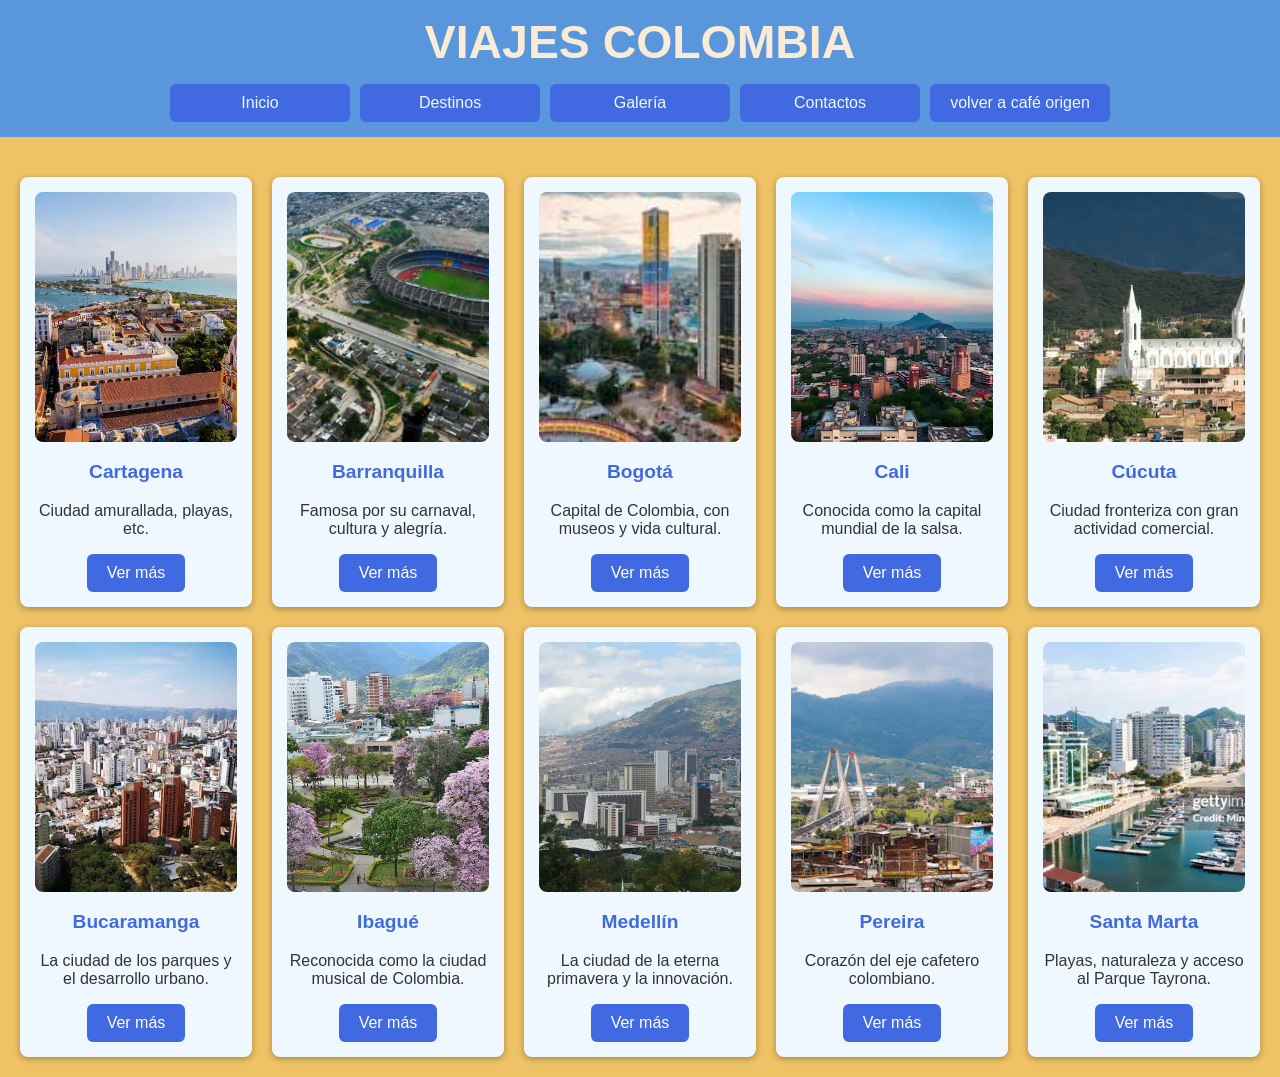
<file: viaja-colombia/index.html>
<!DOCTYPE html>
<html lang="es">
<head>
    <meta charset="UTF-8">
    <meta name="viewport" content="width=device-width, initial-scale=1.0">
    <title>Viajes Colombia</title>
    <link rel="stylesheet" href="viajes.css">
</head>
<body>

    <header class="encabezado">
        <h1>VIAJES COLOMBIA</h1>

        <nav class="menu">
            <a href="#inicio">Inicio</a>
            <a href="#destinos">Destinos</a>
            <a href="#">Galería</a>
            <a href="#">Contactos</a>
            <a href="../index.html">volver a café origen</a>
        </nav>
    </header>

    <main class="contenido">

        <section class="destino">
            <img class="imagen" src="img/cartagena.jpg" alt="cartagena">
            <h3>Cartagena</h3>
            <p>Ciudad amurallada, playas, etc.</p>
            <button class="boton">Ver más</button>
        </section>

        <section class="destino">
            <img class="imagen" src="img/barranquilla.jpg" alt="barranquilla">
            <h3>Barranquilla</h3>
            <p>Famosa por su carnaval, cultura y alegría.</p>
            <button class="boton">Ver más</button>
        </section>

        <section class="destino">
            <img class="imagen" src="img/bogota.jpg" alt="bogota">
            <h3>Bogotá</h3>
            <p>Capital de Colombia, con museos y vida cultural.</p>
            <button class="boton">Ver más</button>
        </section>

        <section class="destino">
            <img class="imagen" src="img/cali.jpg" alt="cali">
            <h3>Cali</h3>
            <p>Conocida como la capital mundial de la salsa.</p>
            <button class="boton">Ver más</button>
        </section>

        <section class="destino">
            <img class="imagen" src="img/cucuta.jpg" alt="cucuta">
            <h3>Cúcuta</h3>
            <p>Ciudad fronteriza con gran actividad comercial.</p>
            <button class="boton">Ver más</button>
        </section>

        <section class="destino">
            <img class="imagen" src="img/bucaramanga.jpg" alt="bucaramanga">
            <h3>Bucaramanga</h3>
            <p>La ciudad de los parques y el desarrollo urbano.</p>
            <button class="boton">Ver más</button>
        </section>

        <section class="destino">
            <img class="imagen" src="img/ibague.jpg" alt="ibague">
            <h3>Ibagué</h3>
            <p>Reconocida como la ciudad musical de Colombia.</p>
            <button class="boton">Ver más</button>
        </section>

        <section class="destino">
            <img class="imagen" src="img/medellin.jpg" alt="medellin">
            <h3>Medellín</h3>
            <p>La ciudad de la eterna primavera y la innovación.</p>
            <button class="boton">Ver más</button>
        </section>

        <section class="destino">
            <img class="imagen" src="img/pereira.jpg" alt="pereira">
            <h3>Pereira</h3>
            <p>Corazón del eje cafetero colombiano.</p>
            <button class="boton">Ver más</button>
        </section>

        <section class="destino">
            <img class="imagen" src="img/santa marta.jpg" alt="santa marta">
            <h3>Santa Marta</h3>
            <p>Playas, naturaleza y acceso al Parque Tayrona.</p>
            <button class="boton">Ver más</button>
        </section>

    </main>

</body>
</html>
</file>
<file: viaja-colombia/viajes.css>
body{
    font-family: 'Franklin Gothic Medium', 'Arial Narrow', Arial, sans-serif;
    margin: 0;
    padding: 0;
    background-color:  rgb(238, 194, 101);
}

.encabezado{
    background-color: rgb(90, 150, 219);
    color: antiquewhite;
    padding: 15px;
    text-align: center;
    margin-bottom: 20px;
}

.encabezado h1{
    font-size: 2.5rem;
    margin: 0 0 15px 0;
}

.menu{
    flex-direction: column;
    display: flex;
    justify-content: center;
    flex-wrap: wrap;
    gap: 10px;
}

.menu a{
    color: aliceblue;
    text-decoration: none;
    background-color: royalblue;
    padding: 10px 15px;
    border-radius: 6px;
    transition: 0.3s;
}

.menu a:hover{
    background-color: rgb(46, 88, 214);
}

.contenido{
    background-color: rgb(238, 194, 101);
    padding: 20px;
    display: grid;
    grid-template-columns: repeat(auto-fit, minmax(300px, 1fr));
    gap: 20px;
}

.destino{
    background-color: aliceblue;
    border-radius: 8px;
    box-shadow: 0 2px 6px rgba(0, 0, 0, 0.3);
    padding: 15px;
    text-align: center;
}

.imagen{
    width: 100%;
    height: 250px;
    object-fit: cover;
    border-radius: 8px;
}

.destino h3{
    color: royalblue;
    margin-top: 15px;
}

.destino p{
    color: #333;
}

.boton{
    background-color: royalblue;
    color: white;
    border: none;
    padding: 10px 20px;
    border-radius: 6px;
    cursor: pointer;
    font-size: 16px;
    transition: 0.3s;
}

.boton:hover{
    background-color: rgb(46, 88, 214);
}
@media(min-width:764px){
    .menu{
        flex-direction: row;
        justify-content: center;
    }
    .menu a{
        width: 120px;
    }
    .encabezado h1{
        font-size: 2.5rem;
    }
    .contenido{
        display: grid;
        grid-template-columns: 1fr 1fr ;
    }
}
@media(min-width:1024px){
    .menu a{
        width: 150px;
    }
    .encabezado h1{
        font-size: 2.9rem;
    }
    .contenido{
        display: grid;
        grid-template-columns:1fr 1fr 1fr 1fr 1fr;

    }
    .contenido h3{
        font-size: 1.2rem;
    }
    
}
</file>
